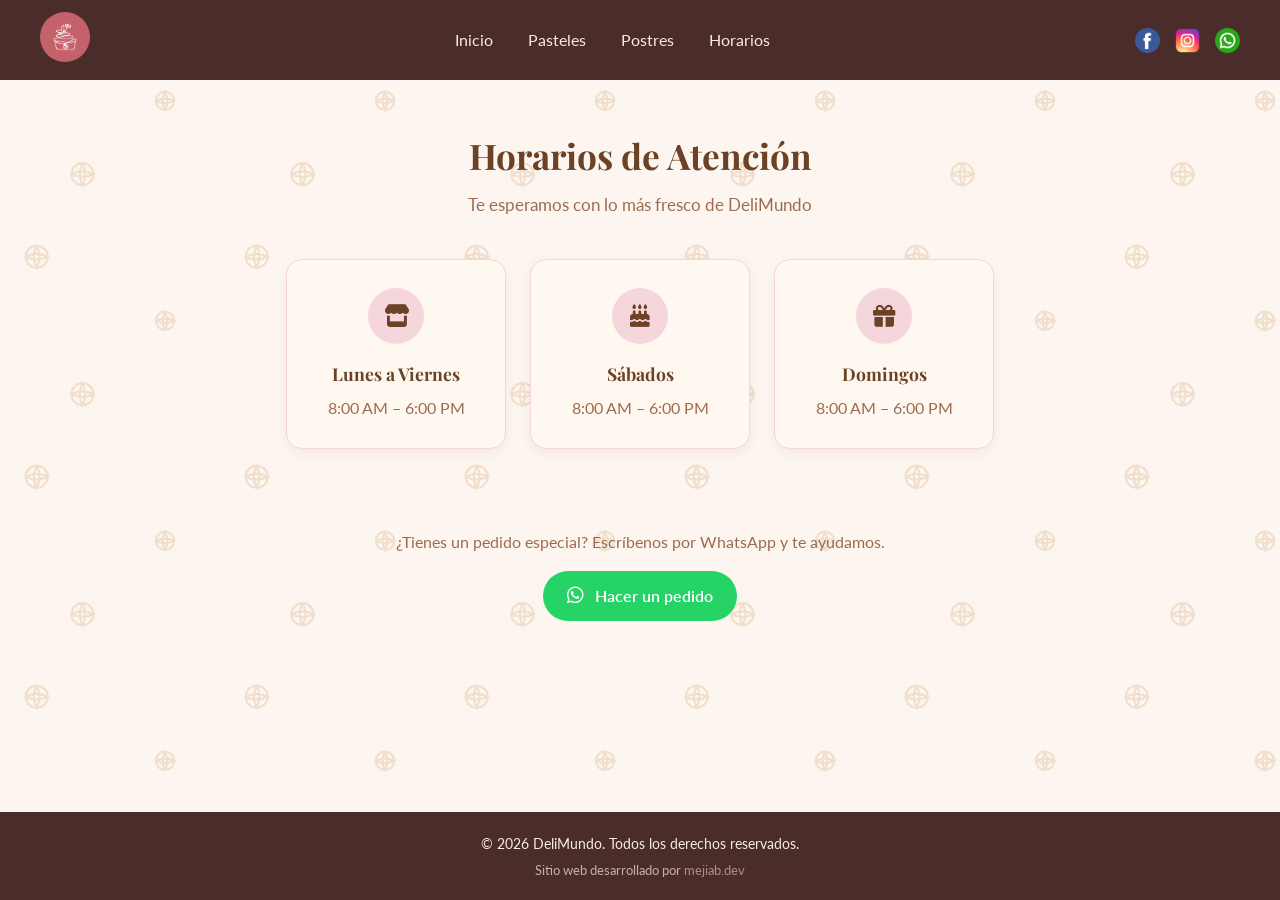
<file: horarios.html>
<!DOCTYPE html>
<html lang="en">
<head>
    <meta charset="UTF-8">
    <meta name="viewport" content="width=device-width, initial-scale=1.0">
    <link rel="stylesheet" href="global.css">
    <link rel="stylesheet" href="horarios.css">
    <link rel="stylesheet" href="https://cdnjs.cloudflare.com/ajax/libs/font-awesome/6.5.1/css/all.min.css">
    <link rel="icon" type="image/x-icon" href="images/delimundo.png">
    <link rel="apple-touch-icon" href="images/delimundo.png">
    <title>Horarios</title>
</head>
<body>
    <header>
        <nav class="navbar">
            <div class="logo"><a href="index.html"><img src="images/delimundo.png" alt="DeliMundo Logo"></a></div>
            <ul class="nav-links">
                <li><a href="index.html">Inicio</a></li>
                <li><a href="pasteles.html">Pasteles</a></li>
                <li><a href="postres.html">Postres</a></li>
                <li><a href="horarios.html" class="active">Horarios</a></li>
            </ul>
            <div class="social-icons">
                <a href="https://www.facebook.com/share/1EGkfB7K1k/" target="_blank" rel="noopener noreferrer">
                    <img src="images/facebook.png" alt="Facebook"/>
                </a>
                <a href="https://www.instagram.com/delimundosv/" target="_blank" rel="noopener noreferrer">
                    <img src="images/instagram-icon-color.png" alt="Instagram"/>
                </a>
                <a href="https://wa.me/50369846199?text=Hola%2C%20quiero%20hacer%20un%20pedido" target="_blank" rel="noopener noreferrer">
                    <img src="images/whatsapp.png" alt="WhatsApp"/>
                </a>
            </div>
        </nav>
    </header>

    <main>
        <section class="horarios-hero">
            <h2>Horarios de Atención</h2>
            <p class="horarios-subtitle">Te esperamos con lo más fresco de DeliMundo</p>
        </section>

        <section class="horarios">
            <div class="horario-card">
                <div class="horario-icon"><i class="fa-solid fa-store"></i></div>
                <div class="horario-info">
                    <h3>Lunes a Viernes</h3>
                    <p>8:00 AM – 6:00 PM</p>
                </div>
            </div>

            <div class="horario-card">
                <div class="horario-icon"><i class="fa-solid fa-cake-candles"></i></div>
                <div class="horario-info">
                    <h3>Sábados</h3>
                    <p>8:00 AM – 6:00 PM</p>
                </div>
            </div>

            <div class="horario-card">
                <div class="horario-icon"><i class="fa-solid fa-gift"></i></div>
                <div class="horario-info">
                    <h3>Domingos</h3>
                    <p>8:00 AM – 6:00 PM</p>
                </div>
            </div>
        </section>

        <section class="horarios-cta">
            <p>¿Tienes un pedido especial? Escríbenos por WhatsApp y te ayudamos.</p>
            <a class="cta-button" href="https://wa.me/50369846199?text=Hola%2C%20quiero%20hacer%20un%20pedido" target="_blank" rel="noopener noreferrer">
                <i class="fa-brands fa-whatsapp"></i> Hacer un pedido
            </a>
        </section>
    </main>
    <footer class="footer">
        <p>&copy; 2026 DeliMundo. Todos los derechos reservados.</p>
        <p class="footer-dev">Sitio web desarrollado por <a href="https://mejiab.dev/" target="_blank" rel="noopener noreferrer">mejiab.dev</a></p>
    </footer>
</body>
</html>
</file>
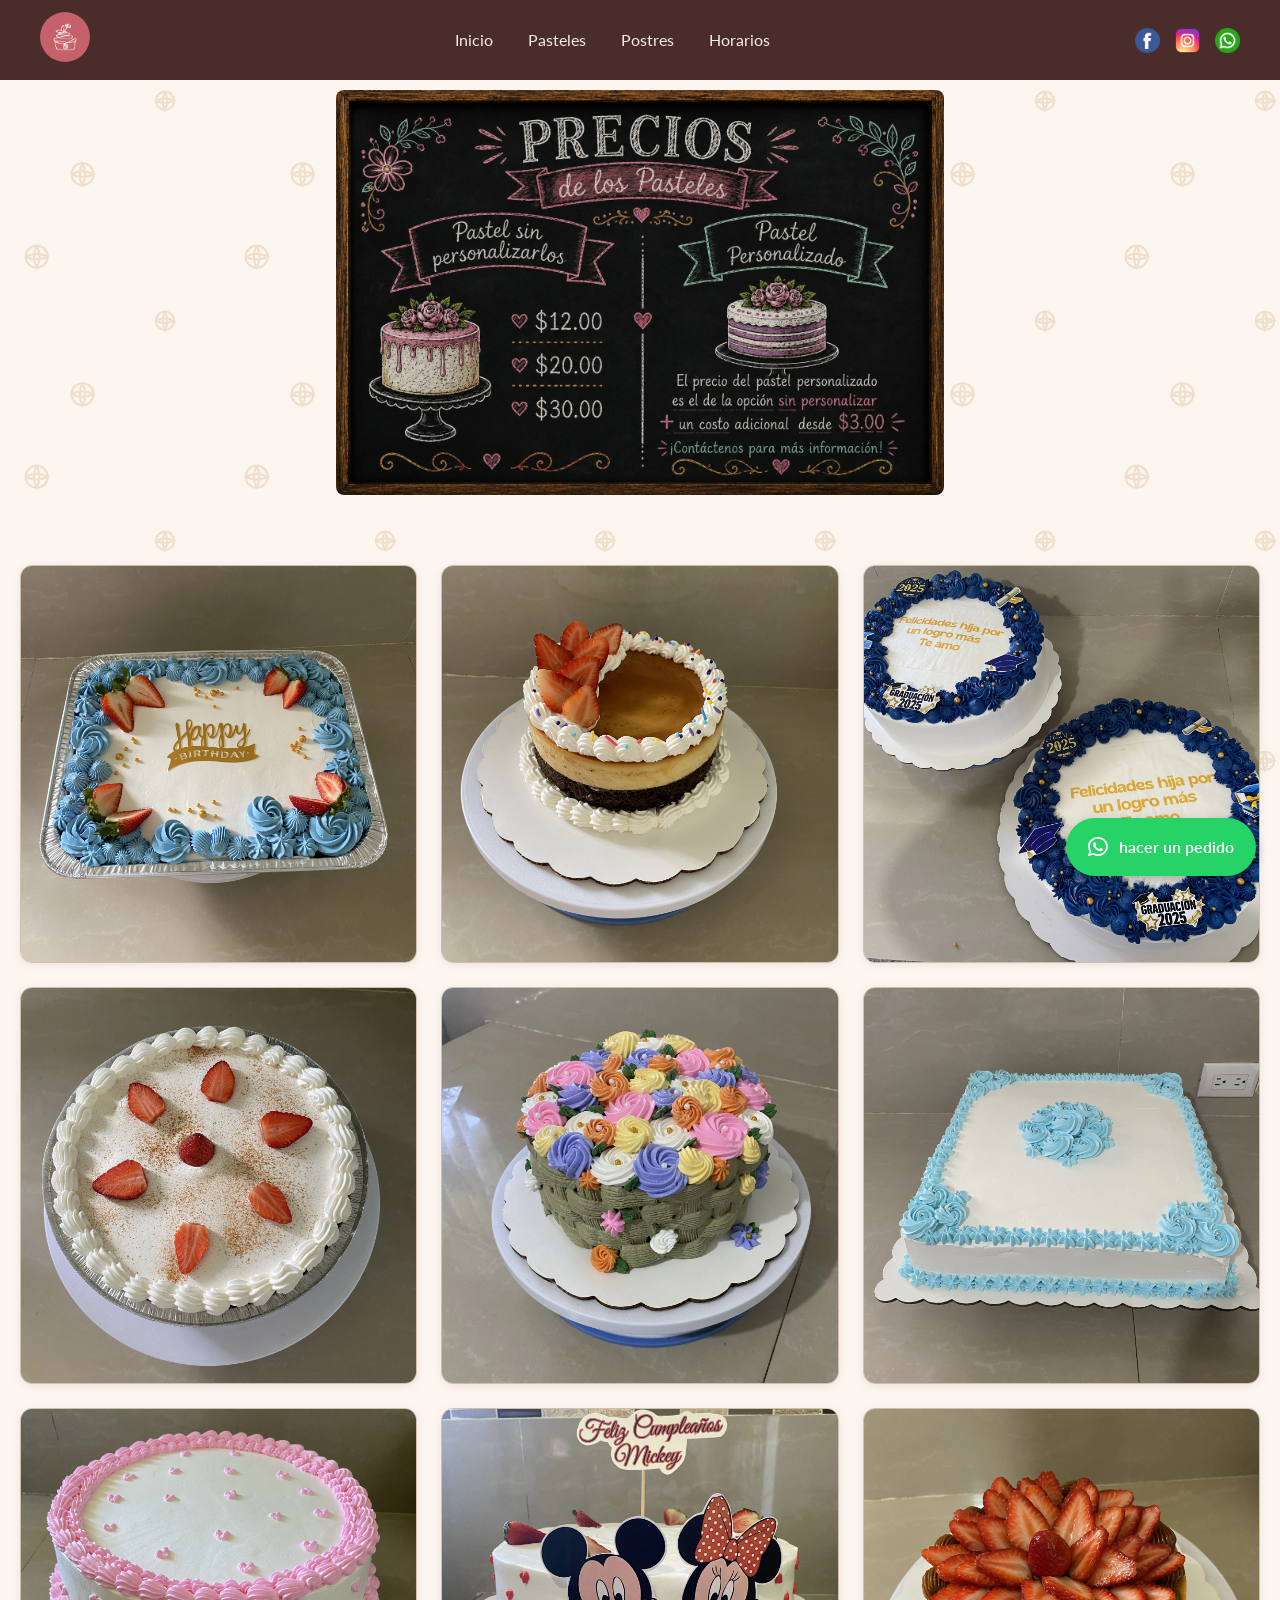
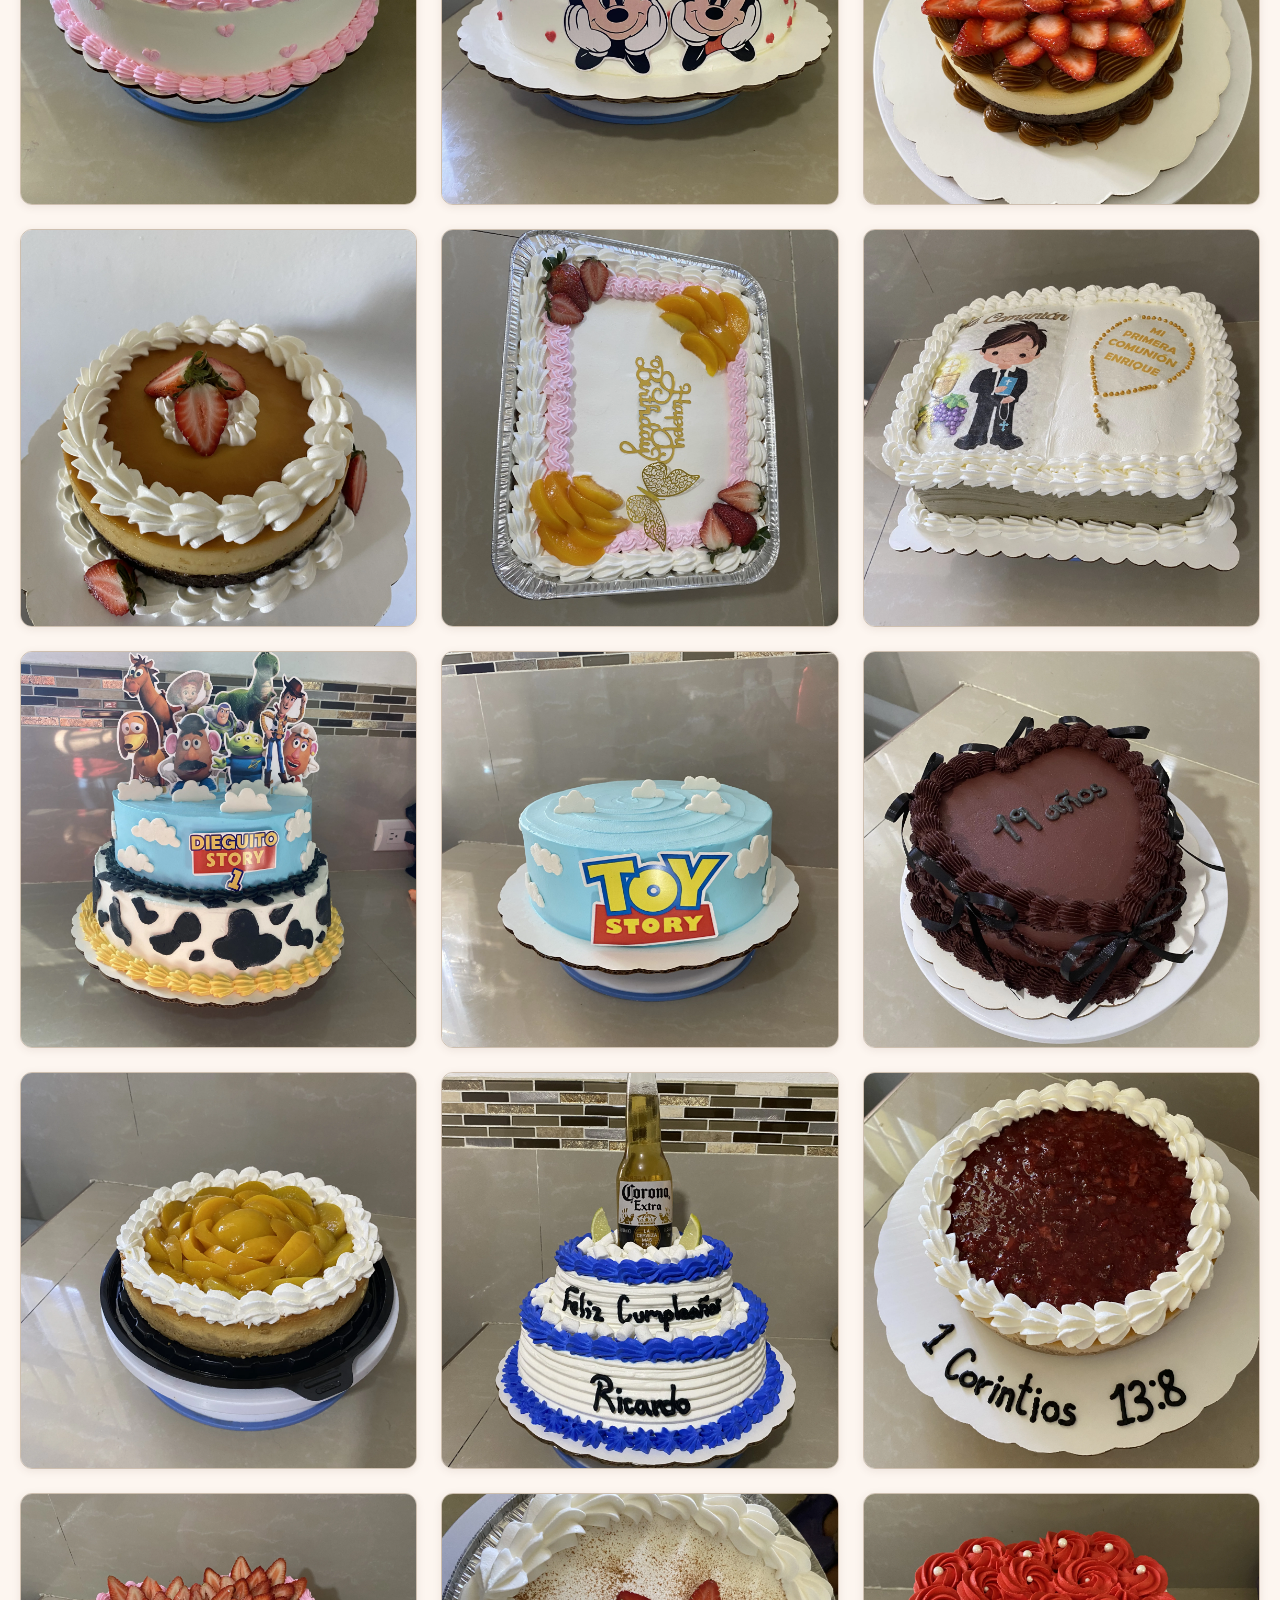
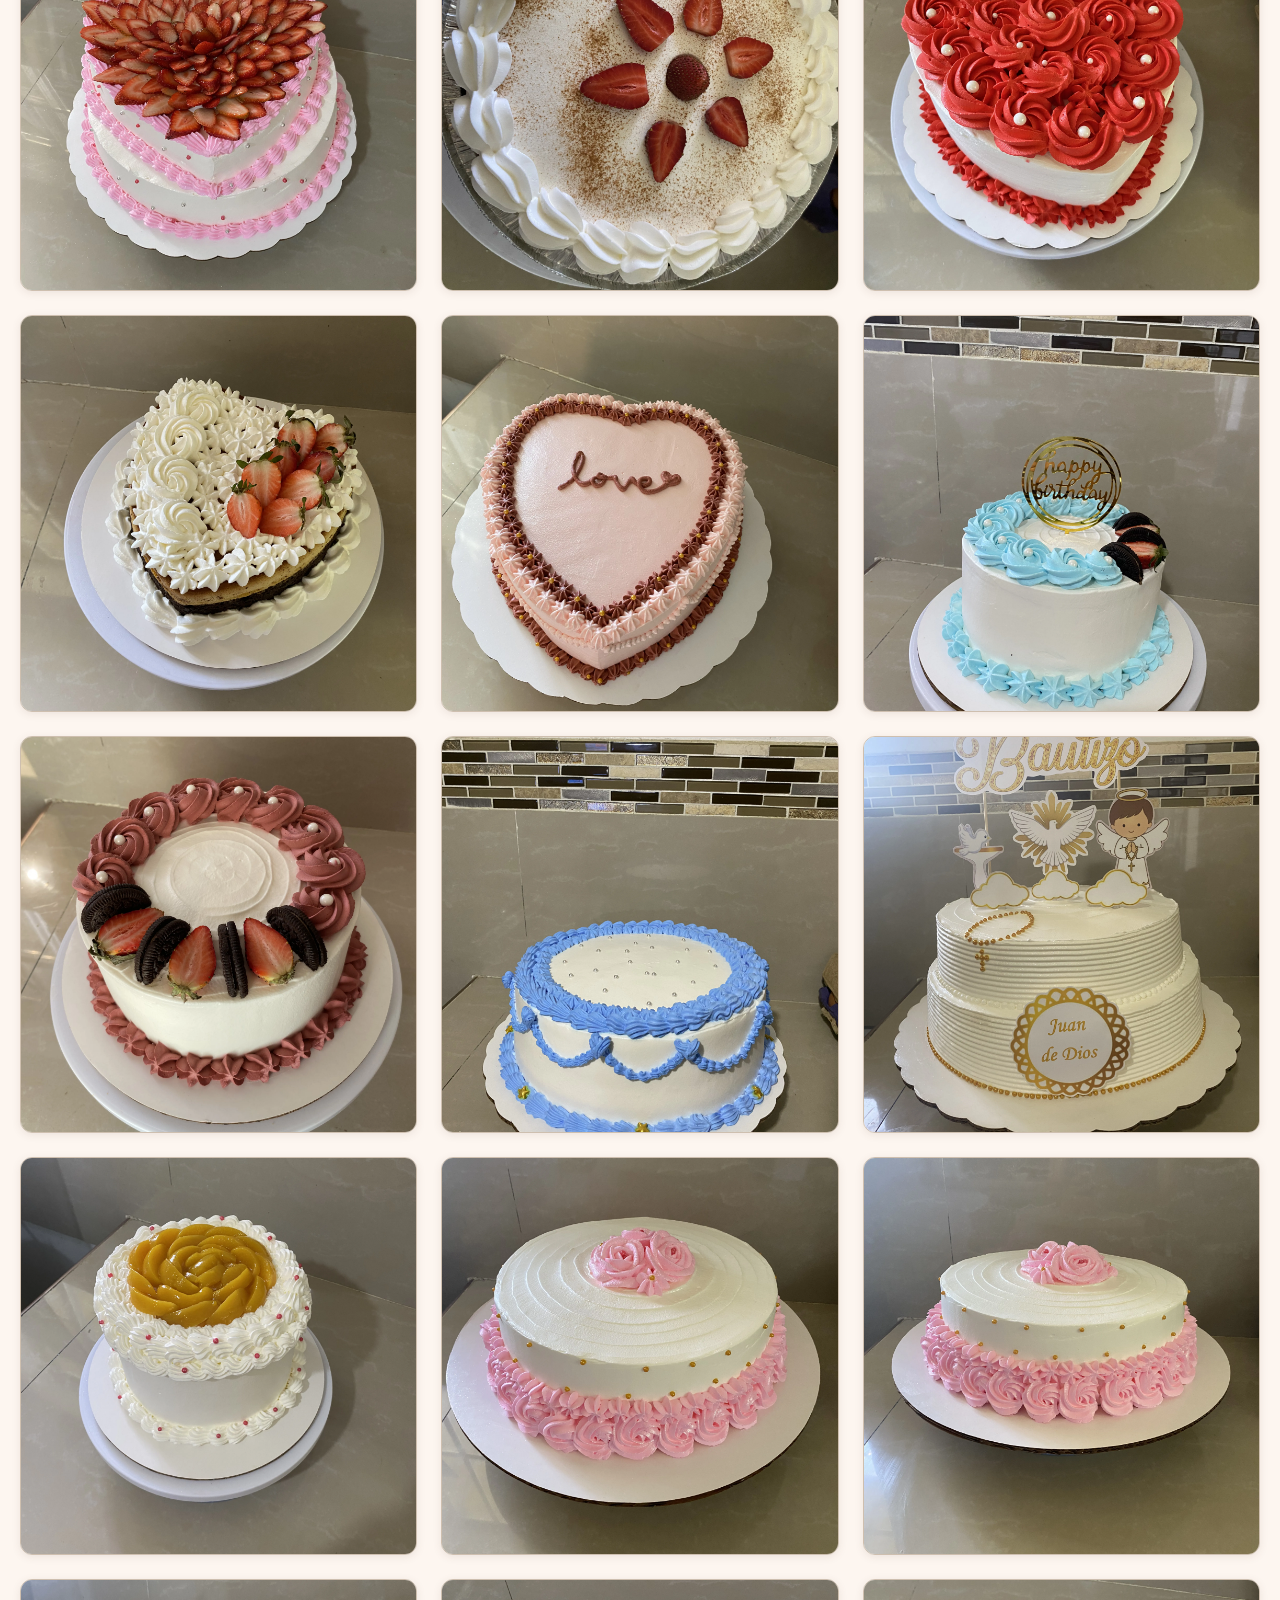
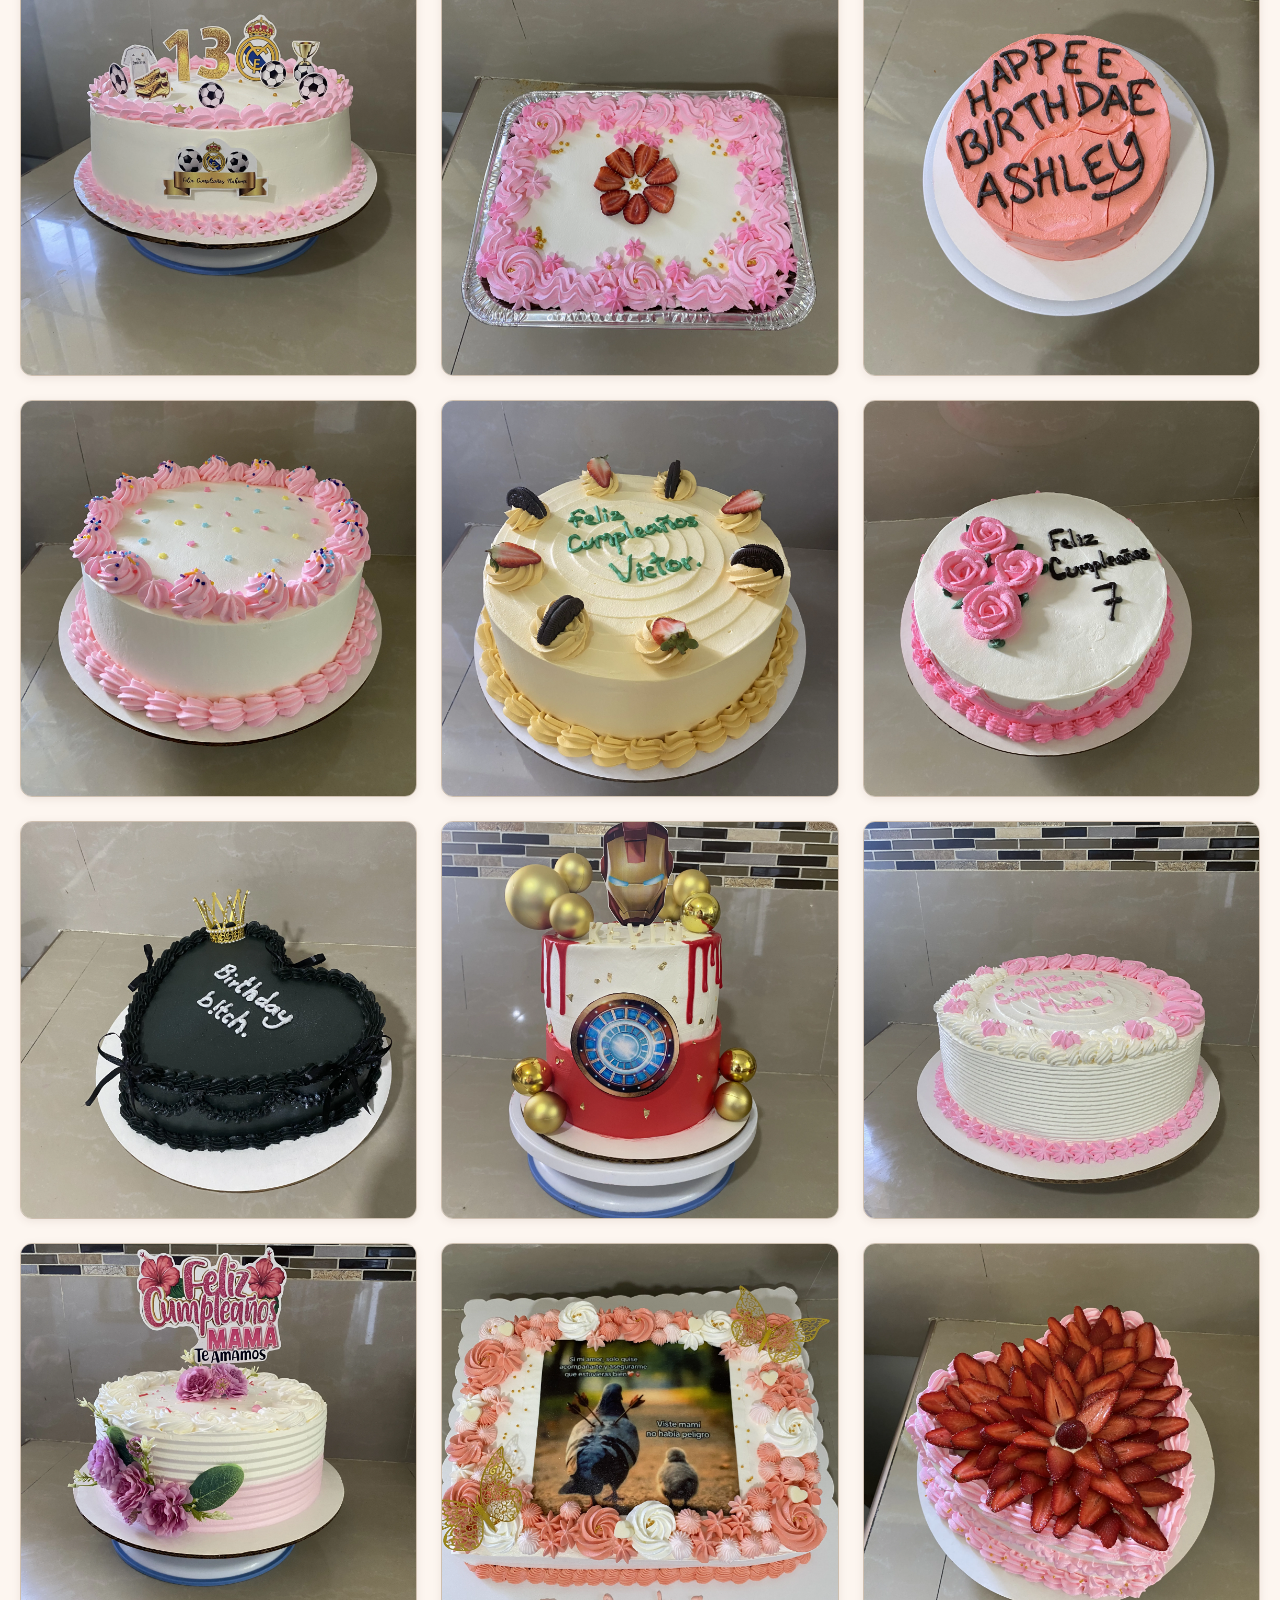
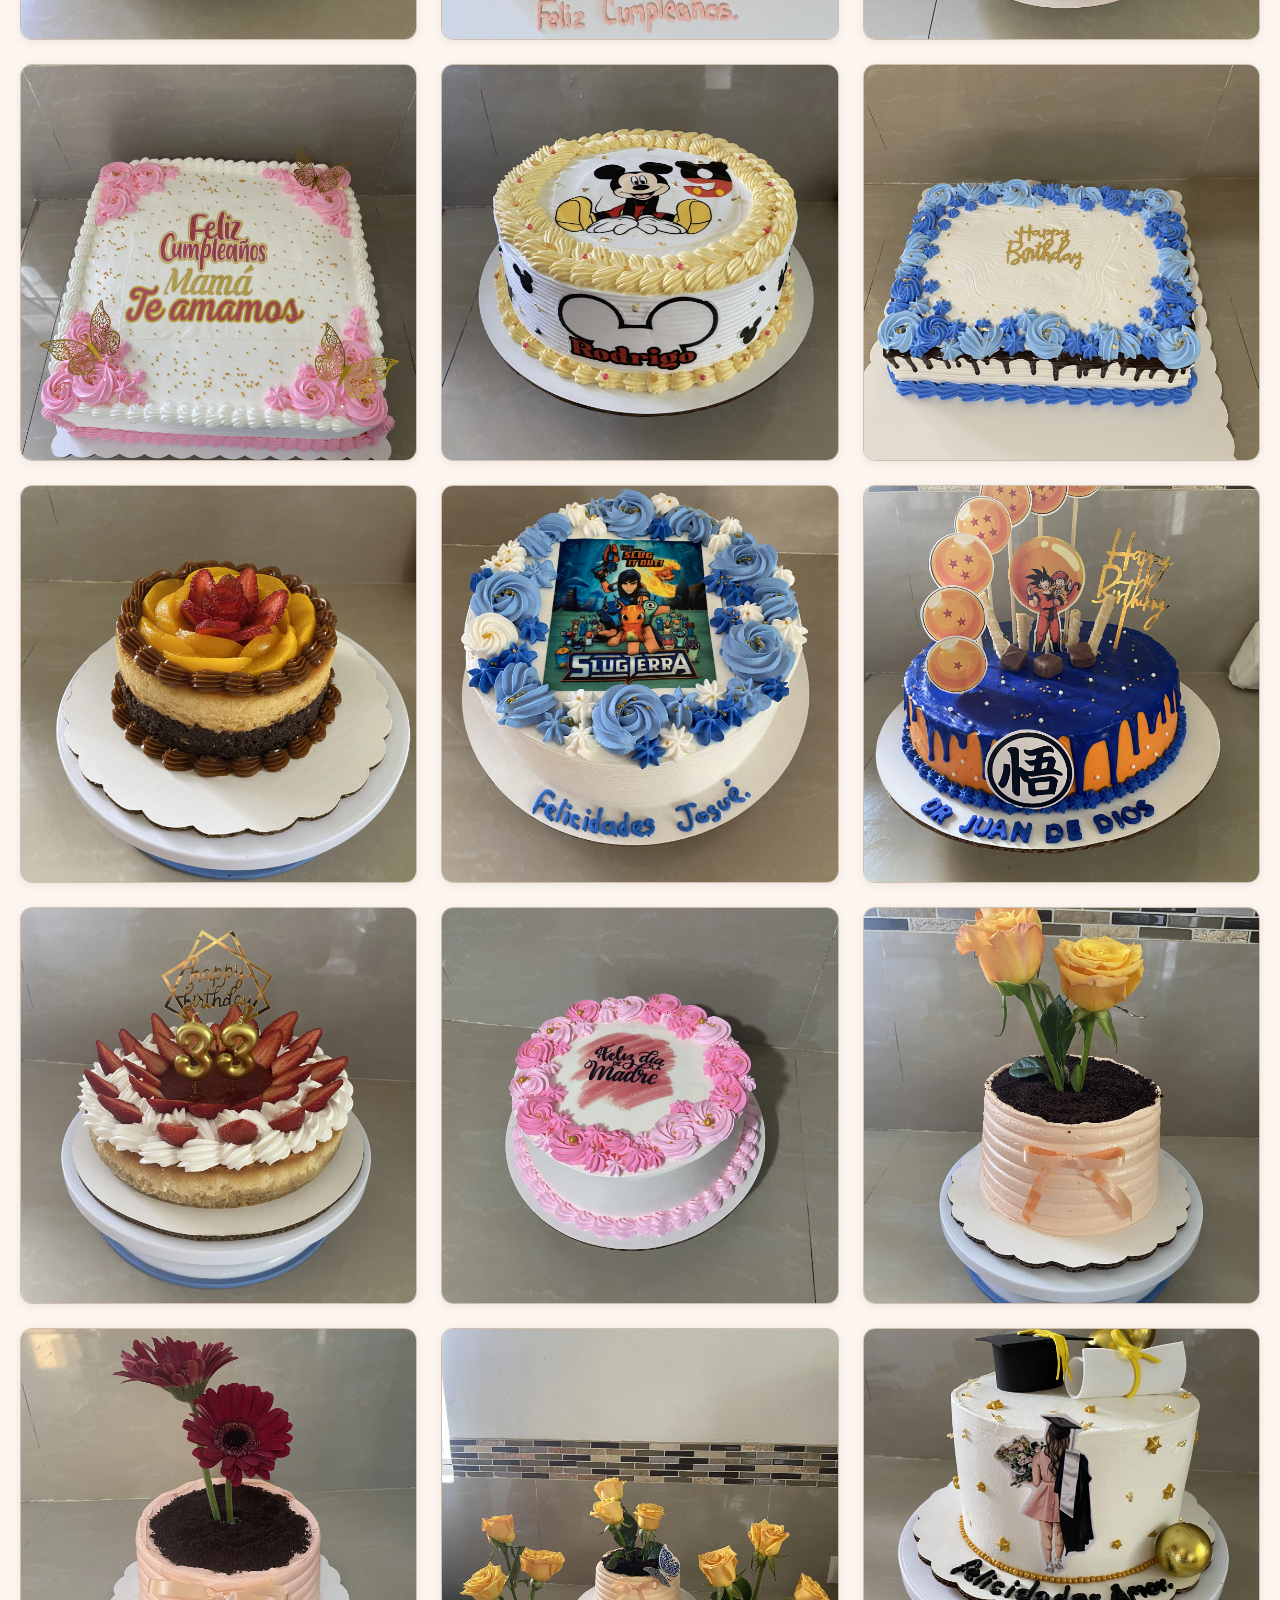
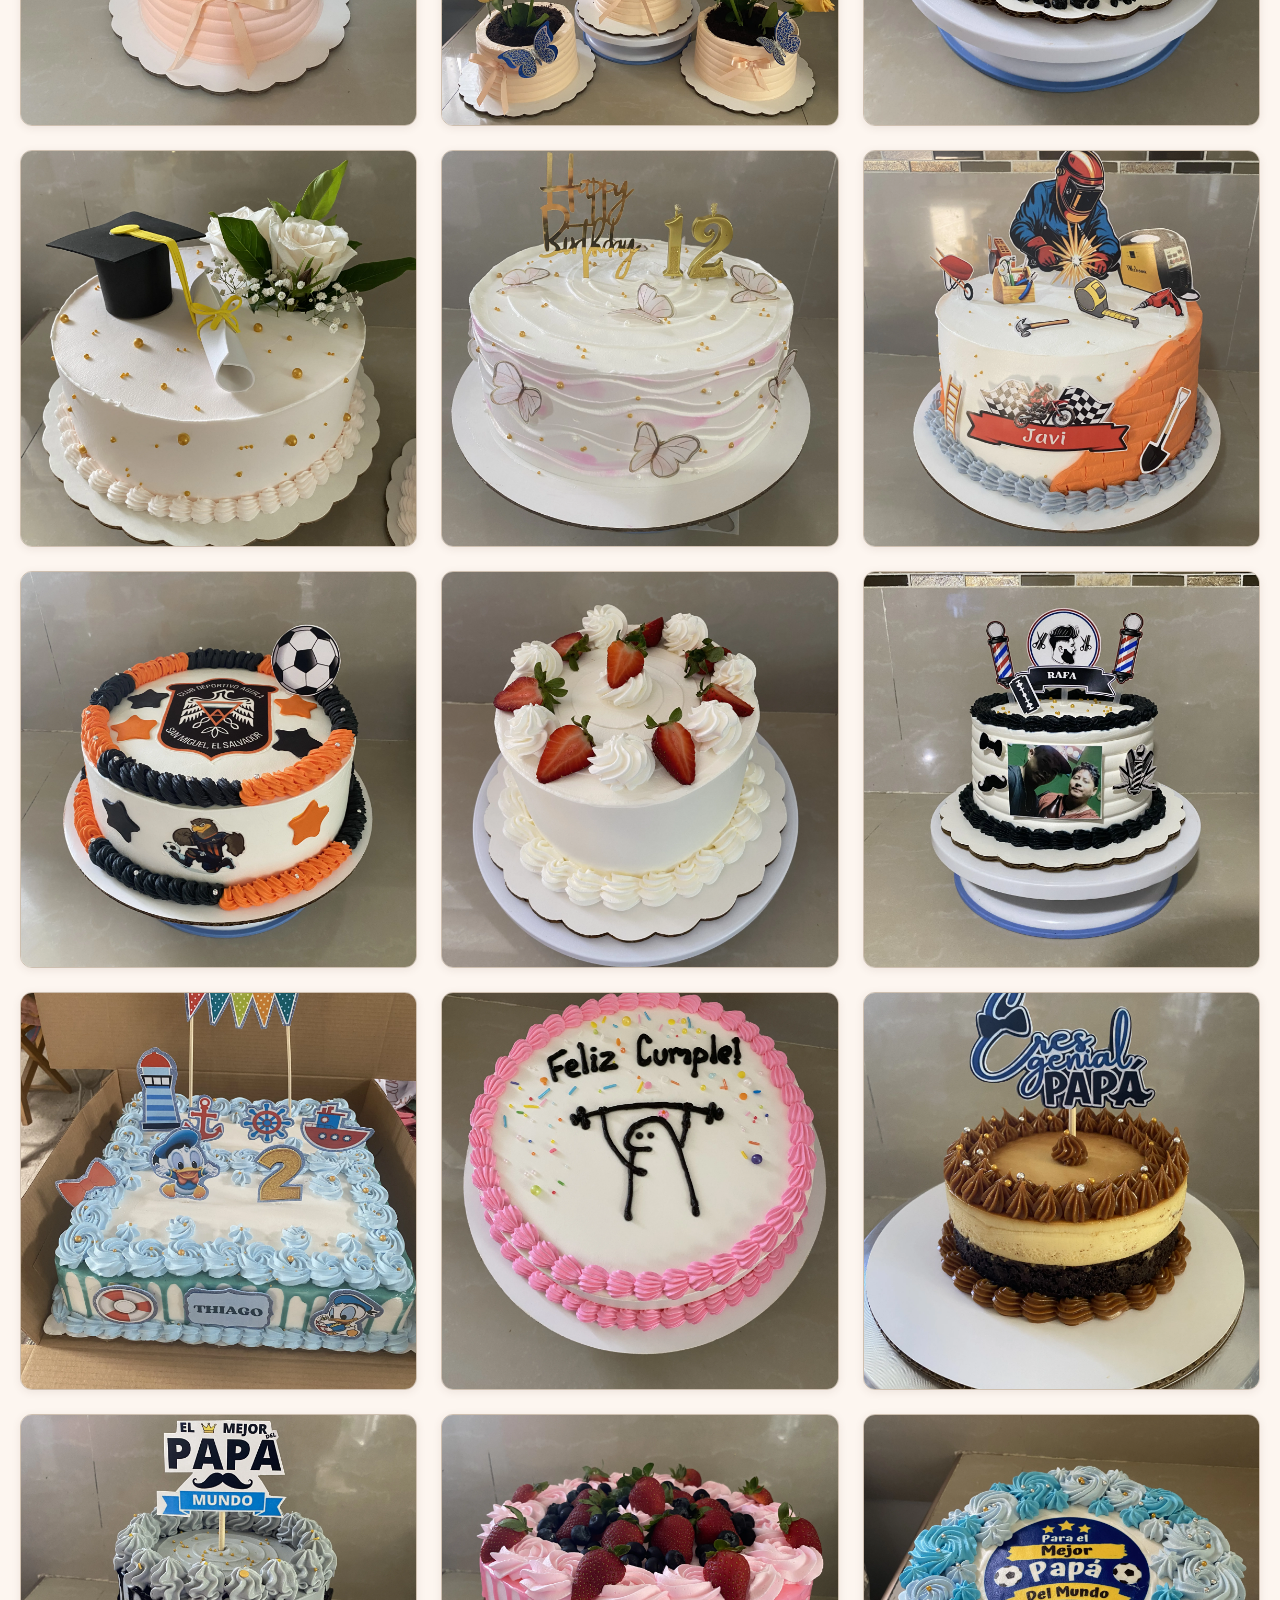
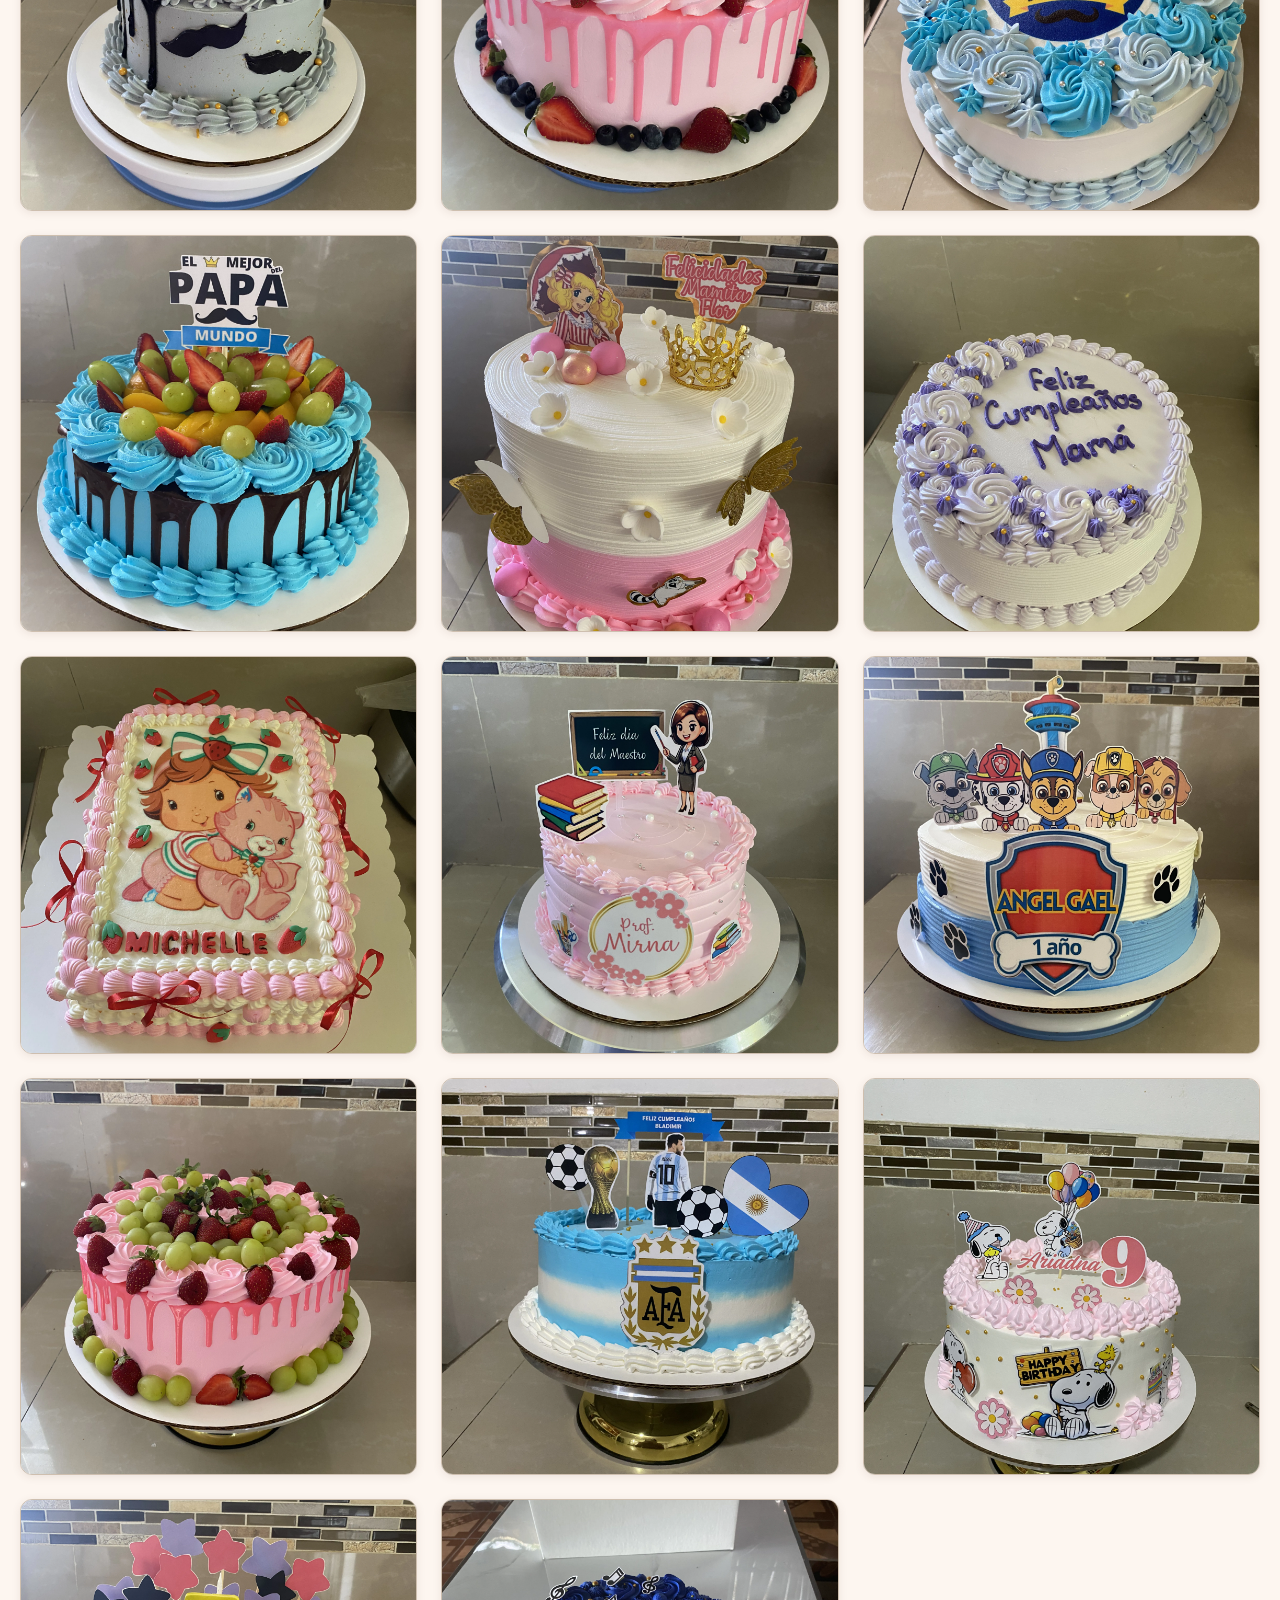
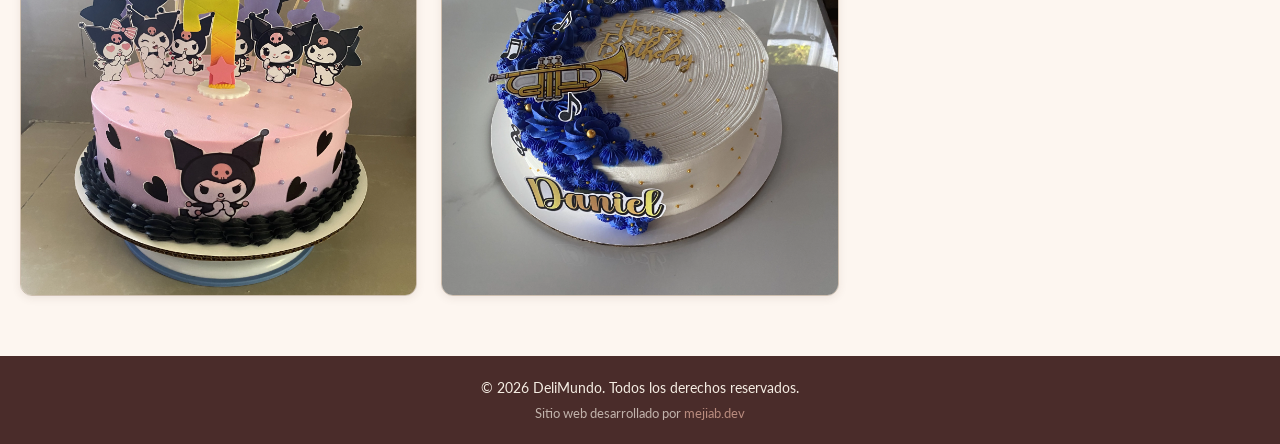
<file: pasteles.html>
<!DOCTYPE html>
<html lang="en">
<head>
    <meta charset="UTF-8">
    <meta name="viewport" content="width=device-width, initial-scale=1.0">
    <title>DeliMundo</title>
    <link rel="icon" type="image/x-icon" href="images/delimundo.png">
    <link rel="apple-touch-icon" href="images/delimundo.png">
    <link rel="stylesheet" href="pasteles.css">
    <link rel="stylesheet" href="global.css">
    <link rel="stylesheet" href="https://cdnjs.cloudflare.com/ajax/libs/font-awesome/6.5.1/css/all.min.css">
</head>
<body>
    <header>
        <nav class="navbar">
            <div class="logo"><a href="index.html"><img src="images/delimundo.png" alt="DeliMundo Logo"></a></div>
            <ul class="nav-links">
                <li><a href="index.html">Inicio</a></li>
                <li><a href="pasteles.html">Pasteles</a></li>
                <li><a href="postres.html">Postres</a></li>
                <li><a href="horarios.html">Horarios</a></li>
            </ul>
            <div class="social-icons">
                <a href="https://www.facebook.com/share/1EGkfB7K1k/" target="_blank" rel="noopener noreferrer">
                    <img src="images/facebook.png" alt="Facebook"/>
                </a>
                <a href="https://www.instagram.com/delimundosv/" target="_blank" rel="noopener noreferrer">
                    <img src="images/instagram-icon-color.png" alt="Instagram"/>
                </a>
                <a href="https://wa.me/50369846199?text=Hola%2C%20quiero%20hacer%20un%20pedido" target="_blank" rel="noopener noreferrer">
                    <img src="images/whatsapp.png" alt="WhatsApp"/>
                </a>
            </div>
        </nav>
    </header>
    <section class="prices">
        <img src="images/pastelesPrecios.png" alt="Pasteles Precios" class="pasteles-image">
    </section>
    <section class="pasteles">
    </section>
    <div class="whatsapp-float-container">
        <a href="https://wa.me/50369846199?text=Hola%2C%20quiero%20hacer%20un%20pedido" 
           class="whatsapp-float" 
           target="_blank" 
           rel="noopener noreferrer"
           aria-label="Ordenar por WhatsApp">
           <i class="fa-brands fa-whatsapp"></i>
           hacer un pedido
        </a>
    </div>
    <footer class="footer">
        <p>&copy; 2026 DeliMundo. Todos los derechos reservados.</p>
        <p class="footer-dev">Sitio web desarrollado por <a href="https://mejiab.dev/" target="_blank" rel="noopener noreferrer">mejiab.dev</a></p>
    </footer>

    <script type="module" src="index.js"></script>
</body>
</html>
</file>
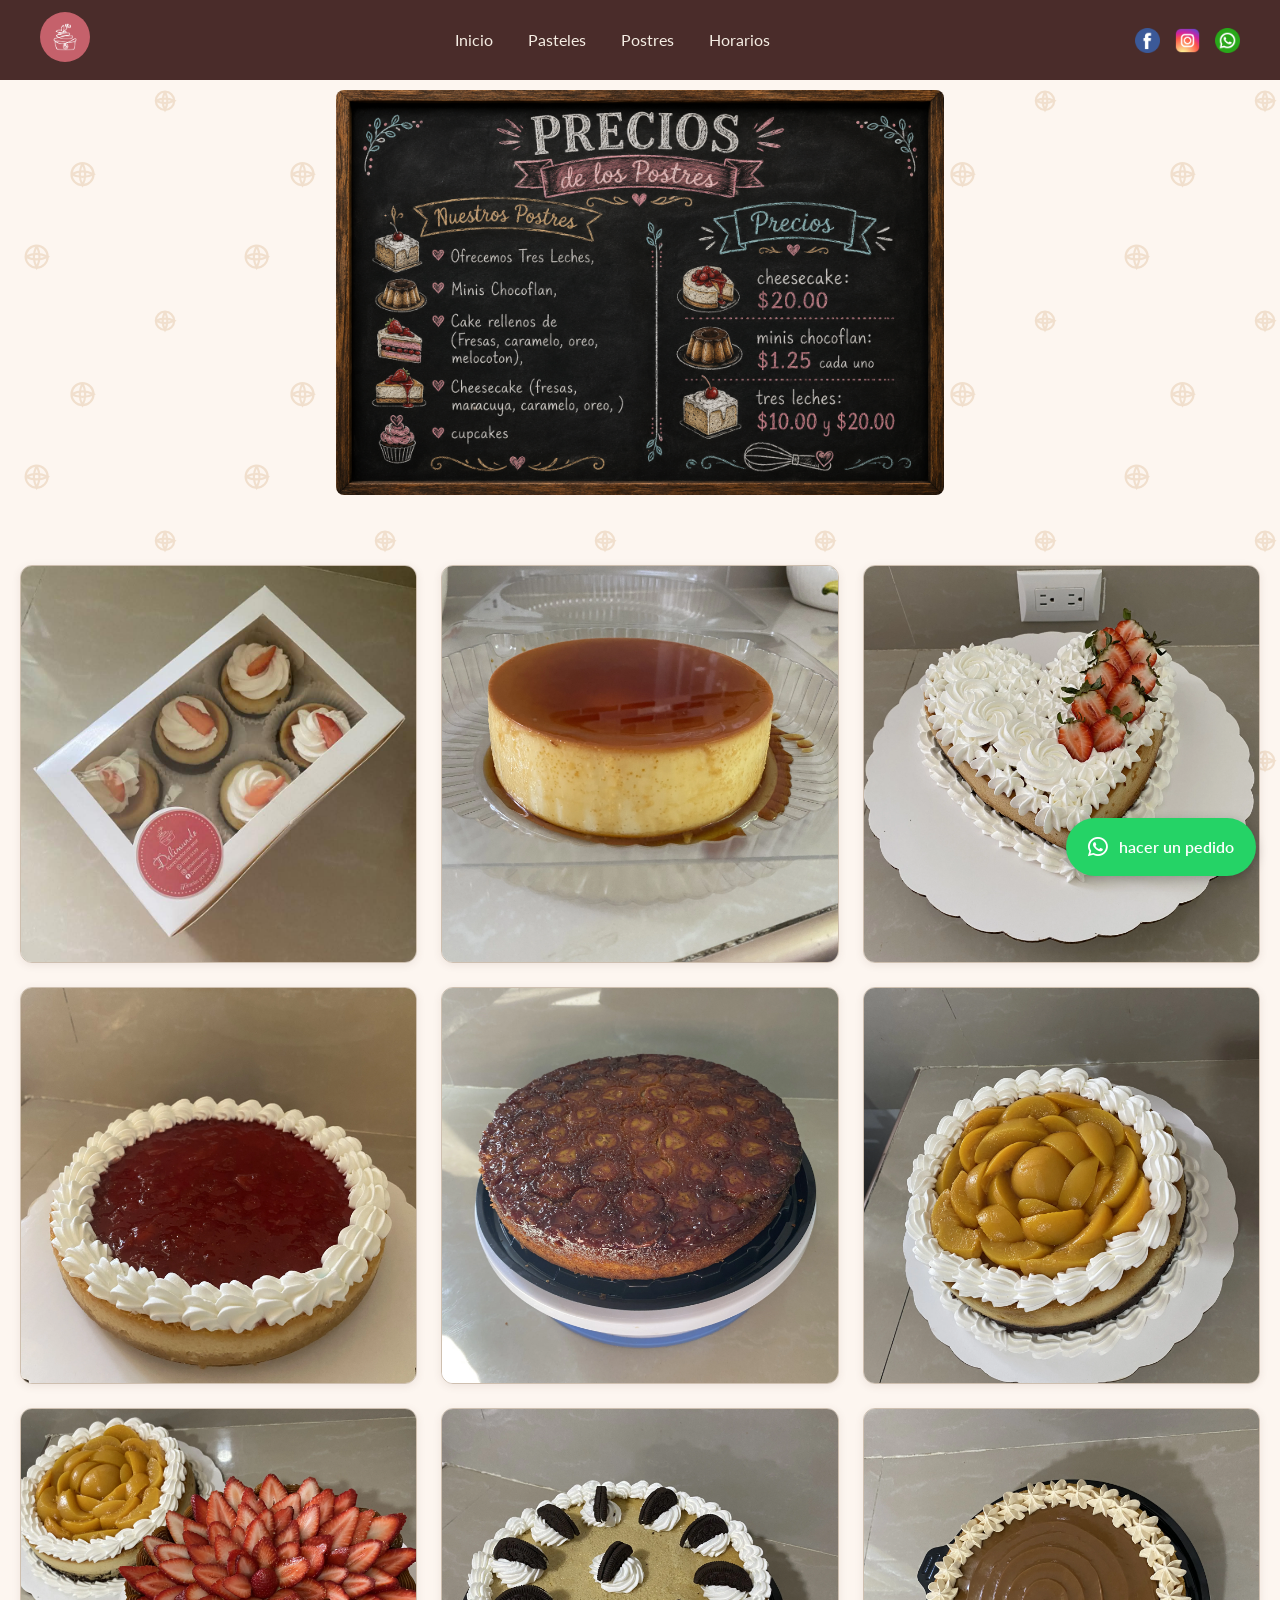
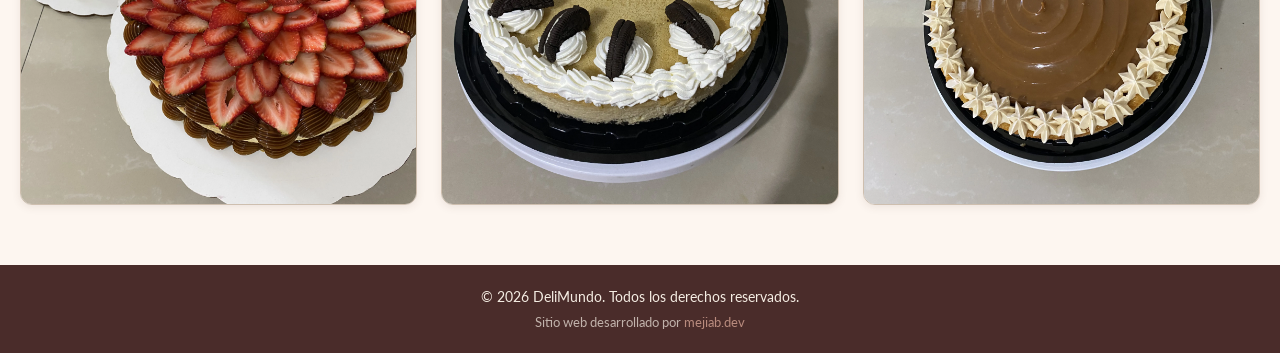
<file: postres.html>
<!DOCTYPE html>
<html lang="en">
<head>
    <meta charset="UTF-8">
    <meta name="viewport" content="width=device-width, initial-scale=1.0">
    <title>Postres</title>
    <link rel="icon" type="image/x-icon" href="images/delimundo.png">
    <link rel="apple-touch-icon" href="images/delimundo.png">
    <link rel="stylesheet" href="global.css"/>
    <link rel="stylesheet" href="postres.css"/>
    <link rel="stylesheet" href="https://cdnjs.cloudflare.com/ajax/libs/font-awesome/6.5.1/css/all.min.css">
</head>
<body>
    <header>
        <nav class="navbar">
            <div class="logo"><a href="index.html"><img src="images/delimundo.png" alt="DeliMundo Logo"/></a></div>
            <ul class="nav-links">
                <li><a href="index.html">Inicio</a></li>
                <li><a href="pasteles.html">Pasteles</a></li>
                <li><a href="postres.html">Postres</a></li>
                <li><a href="horarios.html">Horarios</a></li>
            </ul>
            <div class="social-icons">
                <a href="https://www.facebook.com/share/1EGkfB7K1k/" target="_blank" rel="noopener noreferrer">
                    <img src="images/facebook.png" alt="Facebook"/>
                </a>
                <a href="https://www.instagram.com/delimundosv/" target="_blank" rel="noopener noreferrer">
                    <img src="images/instagram-icon-color.png" alt="Instagram"/>
                </a>
                <a href="https://wa.me/50369846199?text=Hola%2C%20quiero%20hacer%20un%20pedido" target="_blank" rel="noopener noreferrer">
                    <img src="images/whatsapp.png" alt="WhatsApp"/>
                </a>
            </div>
        </nav>
    </header>
     <section class="prices">
        <img src="images/postresPrecios.png" alt="Precios de los Postres"/>
    </section>
    <section class="postres">
    </section>
    <div class="whatsapp-float-container">
        <a href="https://wa.me/50369846199?text=Hola%2C%20quiero%20hacer%20un%20pedido" 
           class="whatsapp-float" 
           target="_blank" 
           rel="noopener noreferrer"
           aria-label="Ordenar por WhatsApp">
           <i class="fa-brands fa-whatsapp"></i>
           hacer un pedido
        </a>
    </div>
    <footer class="footer">
        <p>&copy; 2026 DeliMundo. Todos los derechos reservados.</p>
        <p class="footer-dev">Sitio web desarrollado por <a href="https://mejiab.dev/" target="_blank" rel="noopener noreferrer">mejiab.dev</a></p>
    </footer>
    <script type="module" src="index.js"></script>
</body>
</html>
</file>
<file: global.css>
@import url('https://fonts.googleapis.com/css2?family=Playfair+Display:wght@400;600;700&family=Lato:wght@300;400;700&display=swap');

/* rest of your global.css rules below */

:root {
    /* Brand palette — used across global.css, pasteles.css, styles.css, horarios.css */
    --color-brown-dark: #4a2c2a;   /* navbar bg, footer bg, body text */
    --color-cream-bg: #fdf6f0;     /* page background */
    --color-cream-light: #f5ede3;  /* nav text, section bg */
    --color-peach: #e8b4a2;        /* hover accents, dividers */
    --color-rust: #a85b4c;         /* headings */
    --color-tan-border: #cebfaf;   /* card borders */
    --color-text-secondary: #5c3d2e; /* body copy on light bg */
    --font-body: 'Georgia', 'Times New Roman', serif;
}

* {
    margin: 0;
    padding: 0;
    box-sizing: border-box;
}

h1, h2, h3, .logo {
    font-family: 'Playfair Display', Georgia, serif;
}

body {
    font-family: var(--font-body);
    color: var(--color-brown-dark);
    background-color: var(--color-cream-bg);
    line-height: 1.6;
    background-image: url("data:image/svg+xml,%3Csvg xmlns='http://www.w3.org/2000/svg' width='120' height='120' viewBox='0 0 120 120'%3E%3Cg fill='none' stroke='%23d8b58c' stroke-width='1.2' opacity='0.35'%3E%3Ccircle cx='20' cy='20' r='6'/%3E%3Cpath d='M20 14 Q23 20 20 26 Q17 20 20 14'/%3E%3Cpath d='M14 20 Q20 17 26 20 Q20 23 14 20'/%3E%3Ccircle cx='90' cy='55' r='5'/%3E%3Cpath d='M90 50 Q92.5 55 90 60 Q87.5 55 90 50'/%3E%3Cpath d='M85 55 Q90 52.5 95 55 Q90 57.5 85 55'/%3E%3Ccircle cx='45' cy='95' r='6'/%3E%3Cpath d='M45 89 Q48 95 45 101 Q42 95 45 89'/%3E%3Cpath d='M39 95 Q45 92 51 95 Q45 98 39 95'/%3E%3C/g%3E%3C/svg%3E");
    background-size: 220px 220px;
    background-attachment: fixed;
    min-height: 100vh;
    margin: 0;
    padding: 0;
}

body, p, a, li {
    font-family: 'Lato', sans-serif;
}

/* Navbar */
.navbar {
    background-color: var(--color-brown-dark);
    display: flex;
    justify-content: space-between;
    align-items: center;
    padding: 18px 40px;
    height: 80px;
    position: sticky;
    top: 0;
    z-index: 100;
}

.logo img {
    width: 50px;
    border-radius: 50%;
}

.nav-links {
    list-style: none;
    display: flex;
    gap: 35px;
}

.nav-links a {
    color: var(--color-cream-light);
    text-decoration: none;
    font-size: 1rem;
    transition: color 0.2s ease;
}

.nav-links a:hover {
    color: var(--color-peach);
}

.social-icons {
    display: flex;
    gap: 15px;
    align-items: center;
}

.social-icons img{
    display: flex;
    width: 25px;
}


.prices {
    width: 100%;
    max-width: 40em;
    border: none;
    margin: 10px auto;
    padding: 0 16px;
}

.prices img {
    width: 100%;
    height: auto;
    object-fit: cover;
    object-position: center;
    display: block;
    padding: 0;
    margin: 0;
    border: none;
    border-radius: 8px; /* optional, matches your card style elsewhere */
}

/* Footer */
.footer {
    background-color: var(--color-brown-dark);
    color: var(--color-cream-light);
    text-align: center;
    padding: 20px;
    font-size: 0.9rem;
}


.footer-dev {
    font-size: 0.8rem;
    opacity: 0.7;
    margin-top: 4px;
}

.footer-dev a {
    color: var(--color-peach);
    text-decoration: none;
}

.fa-brands {
   padding-right: 3px;
}

.whatsapp-float {
    position: fixed;
    bottom: 24px;
    right: 24px;
    height: 58px;
    padding: 0 22px;
    background: #25D366;
    color: #fff;
    border-radius: 30px;
    display: flex;
    align-items: center;
    justify-content: center;
    gap: 8px;
    font-size: 1rem;
    font-weight: 600;
    white-space: nowrap;
    box-shadow: 0 4px 12px rgba(0, 0, 0, 0.25);
    z-index: 999;
    transition: transform 0.2s ease, box-shadow 0.2s ease;
    text-decoration: none;
    animation: whatsapp-pulse 2.5s infinite;
}

.whatsapp-float i {
    font-size: 1.4rem;
}

.whatsapp-float:hover {
    transform: scale(1.08);
    box-shadow: 0 6px 16px rgba(0, 0, 0, 0.3);
    animation: none;
}

@keyframes whatsapp-pulse {
    0% {
        box-shadow: 0 4px 12px rgba(0, 0, 0, 0.25), 0 0 0 0 rgba(37, 211, 102, 0.6);
    }
    70% {
        box-shadow: 0 4px 12px rgba(0, 0, 0, 0.25), 0 0 0 14px rgba(37, 211, 102, 0);
    }
    100% {
        box-shadow: 0 4px 12px rgba(0, 0, 0, 0.25), 0 0 0 0 rgba(37, 211, 102, 0);
    }
}

/* Mobile nav */
@media (max-width: 600px) {
    .navbar {
        flex-direction: column;
        height: auto;
        gap: 12px;
        padding: 15px 20px;
    }
 
    .logo img {
        width: 80px;
        margin-bottom: 1px;
    }
 
    .nav-links {
        gap: 18px;
        flex-wrap: wrap;
        justify-content: center;
        font-size: 0.95rem;
    }
 
    .social-icons {
        gap: 12px;
    }
 
    .social-icons img {
        width: 38px;
    }

    .prices {
        padding: 0 12px;
        margin: 8px auto;
    }
      .whatsapp-float {
        height: 48px;
        padding: 0 16px;
        font-size: 0.85rem;
        bottom: 16px;
        right: 16px;
        gap: 6px;
    }

    .whatsapp-float i {
        font-size: 1.2rem;
    }

}
</file>
<file: horarios.css>
html, body {
    height: 100%;
}

body {
    display: flex;
    flex-direction: column;
    min-height: 100vh;
    margin: 0;
}

main {
    flex: 1;
}

.footer {
    margin-top: auto;
}

:root {
  --delimundo-pink: #f6d6dd;
  --delimundo-pink-dark: #e8a8b8;
  --delimundo-cream: #fff8f1;
  --delimundo-brown: #6b4226;
  --delimundo-brown-light: #9c6b4f;
  --delimundo-green: #cfe8d8;
  --delimundo-red-closed: #f3c6c6;
}

.horarios-hero {
  text-align: center;
  padding: 3rem 1.5rem 1.5rem;
}

.horarios-hero h2 {
  font-size: 2.2rem;
  color: var(--delimundo-brown);
  margin-bottom: 0.5rem;
}

.horarios-subtitle {
  color: var(--delimundo-brown-light);
  font-size: 1.05rem;
}

.horarios {
  display: flex;
  flex-wrap: wrap;
  justify-content: center;
  gap: 1.5rem;
  max-width: 900px;
  margin: 0 auto;
  padding: 1rem 1.5rem 3rem;
}

.horario-card {
  background: var(--delimundo-cream);
  border: 1px solid var(--delimundo-pink);
  border-radius: 16px;
  padding: 1.75rem 1.5rem;
  width: 220px;
  text-align: center;
  box-shadow: 0 4px 12px rgba(107, 66, 38, 0.08);
  transition: transform 0.2s ease, box-shadow 0.2s ease;
}

.horario-card:hover {
  transform: translateY(-4px);
  box-shadow: 0 8px 20px rgba(107, 66, 38, 0.14);
}

.horario-icon {
  width: 56px;
  height: 56px;
  margin: 0 auto 1rem;
  display: flex;
  align-items: center;
  justify-content: center;
  border-radius: 50%;
  background: var(--delimundo-pink);
  color: var(--delimundo-brown);
  font-size: 1.4rem;
}

.horario-card.closed .horario-icon {
  background: var(--delimundo-red-closed);
}

.horario-info h3 {
  color: var(--delimundo-brown);
  font-size: 1.1rem;
  margin-bottom: 0.4rem;
}

.horario-info p {
  color: var(--delimundo-brown-light);
  font-size: 1rem;
  margin: 0;
}

.horarios-cta {
  text-align: center;
  padding: 2rem 1.5rem 4rem;
}

.horarios-cta p {
  color: var(--delimundo-brown-light);
  margin-bottom: 1rem;
  font-size: 1rem;
}

.cta-button {
  display: inline-flex;
  align-items: center;
  gap: 0.5rem;
  background: #25D366;
  color: #fff;
  text-decoration: none;
  padding: 0.75rem 1.5rem;
  border-radius: 999px;
  font-weight: 600;
  transition: background 0.2s ease, transform 0.2s ease;
}

.cta-button:hover {
  background: #1ebc59;
  transform: translateY(-2px);
}

.cta-button i {
  font-size: 1.2rem;
}

/* Responsive */
@media (max-width: 600px) {
  .horario-card {
    width: 100%;
    max-width: 320px;
  }

  .horarios-hero h2 {
    font-size: 1.8rem;
  }
}
.horarios-hero {
  text-align: center;
  padding: 3rem 1.5rem 1.5rem;
}

.horarios-hero h2 {
  font-size: 2.2rem;
  color: var(--delimundo-brown);
  margin-bottom: 0.5rem;
}

.horarios-subtitle {
  color: var(--delimundo-brown-light);
  font-size: 1.05rem;
}

.horarios {
  display: flex;
  flex-wrap: wrap;
  justify-content: center;
  gap: 1.5rem;
  max-width: 900px;
  margin: 0 auto;
  padding: 1rem 1.5rem 3rem;
}

.horario-card {
  background: var(--delimundo-cream);
  border: 1px solid var(--delimundo-pink);
  border-radius: 16px;
  padding: 1.75rem 1.5rem;
  width: 220px;
  text-align: center;
  box-shadow: 0 4px 12px rgba(107, 66, 38, 0.08);
  transition: transform 0.2s ease, box-shadow 0.2s ease;
}

.horario-card:hover {
  transform: translateY(-4px);
  box-shadow: 0 8px 20px rgba(107, 66, 38, 0.14);
}

.horario-icon {
  width: 56px;
  height: 56px;
  margin: 0 auto 1rem;
  display: flex;
  align-items: center;
  justify-content: center;
  border-radius: 50%;
  background: var(--delimundo-pink);
  color: var(--delimundo-brown);
  font-size: 1.4rem;
}

.horario-card.closed .horario-icon {
  background: var(--delimundo-red-closed);
}

.horario-info h3 {
  color: var(--delimundo-brown);
  font-size: 1.1rem;
  margin-bottom: 0.4rem;
}

.horario-info p {
  color: var(--delimundo-brown-light);
  font-size: 1rem;
  margin: 0;
}

.horario-card.closed .horario-info p {
  color: #b75d5d;
  font-weight: 600;
}

.horarios-cta {
  text-align: center;
  padding: 2rem 1.5rem 4rem;
}

.horarios-cta p {
  color: var(--delimundo-brown-light);
  margin-bottom: 1rem;
  font-size: 1rem;
}

.cta-button {
  display: inline-flex;
  align-items: center;
  gap: 0.5rem;
  background: #25D366;
  color: #fff;
  text-decoration: none;
  padding: 0.75rem 1.5rem;
  border-radius: 999px;
  font-weight: 600;
  transition: background 0.2s ease, transform 0.2s ease;
}

.cta-button:hover {
  background: #1ebc59;
  transform: translateY(-2px);
}

.cta-button i {
  font-size: 1.2rem;
}

/* Responsive */
@media (max-width: 600px) {
  .horario-card {
    width: 100%;
    max-width: 320px;
  }

  .horarios-hero h2 {
    font-size: 1.8rem;
  }
}
</file>
<file: pasteles.css>
body {
    background-image: url("data:image/svg+xml,%3Csvg xmlns='http://www.w3.org/2000/svg' width='120' height='120' viewBox='0 0 120 120'%3E%3Cg fill='none' stroke='%23d8b58c' stroke-width='1.2' opacity='0.35'%3E%3Ccircle cx='20' cy='20' r='6'/%3E%3Cpath d='M20 14 Q23 20 20 26 Q17 20 20 14'/%3E%3Cpath d='M14 20 Q20 17 26 20 Q20 23 14 20'/%3E%3Ccircle cx='90' cy='55' r='5'/%3E%3Cpath d='M90 50 Q92.5 55 90 60 Q87.5 55 90 50'/%3E%3Cpath d='M85 55 Q90 52.5 95 55 Q90 57.5 85 55'/%3E%3Ccircle cx='45' cy='95' r='6'/%3E%3Cpath d='M45 89 Q48 95 45 101 Q42 95 45 89'/%3E%3Cpath d='M39 95 Q45 92 51 95 Q45 98 39 95'/%3E%3C/g%3E%3C/svg%3E");
    background-size: 220px 220px;
    background-attachment: fixed;
    min-height: 100vh;
    margin: 0;
    padding: 0;
}

/* ===== Pasteles Section - Floral Bakery Background ===== */
.pasteles {
   
    padding: 60px 20px;
    display: grid;
    grid-template-columns: repeat(auto-fit, minmax(320px, 1fr));
    gap: 24px;
    max-width: 1700px;
    margin: 0 auto;
}

.pastel-card {
    background-color: #ffffff;
    border: 1px solid var(--color-tan-border);
    border-radius: 12px;
    overflow: hidden;
    box-shadow: 0 2px 8px rgba(92, 61, 46, 0.1);
    transition: transform 0.25s ease, box-shadow 0.25s ease;
}

.pastel-card:hover {
    transform: translateY(-4px);
    box-shadow: 0 6px 16px rgba(92, 61, 46, 0.18);
}

.pastel-card img {
    width: 100%;
    aspect-ratio: 5 / 5;
    object-fit: cover;
    object-position: center;
    display: block;
}



/* Tablet */
@media (max-width: 768px) {
    .pasteles .prices img {
        grid-template-columns: repeat(auto-fit, minmax(160px, 1fr));
        gap: 16px;
        padding: 40px 16px;
    }
}

/* Mobile */
@media (max-width: 480px) {
    .pasteles {
        grid-template-columns: 1fr;
        padding: 32px 14px;
        gap: 14px;
    }
}
</file>
<file: postres.css>
.postres {
   
    padding: 60px 20px;
    display: grid;
    grid-template-columns: repeat(auto-fit, minmax(320px, 1fr));
    gap: 24px;
    max-width: 1700px;
    margin: 0 auto;
}

.postre-card {
    background-color: #ffffff;
    border: 1px solid var(--color-tan-border);
    border-radius: 12px;
    overflow: hidden;
    box-shadow: 0 2px 8px rgba(92, 61, 46, 0.1);
    transition: transform 0.25s ease, box-shadow 0.25s ease;
}

.postre-card:hover {
    transform: translateY(-4px);
    box-shadow: 0 6px 16px rgba(92, 61, 46, 0.18);
}

.postre-card img {
    width: 100%;
    aspect-ratio: 5 / 5;
    object-fit: cover;
    object-position: center;
    display: block;
}

/* Tablet */
@media (max-width: 768px) {
    .postres {
        grid-template-columns: repeat(auto-fit, minmax(160px, 1fr));
        gap: 16px;
        padding: 40px 16px;
    }
}

/* Mobile */
@media (max-width: 480px) {
    .postres {
        grid-template-columns: 1fr;
        padding: 32px 14px;
        gap: 14px;
    }
}
</file>
